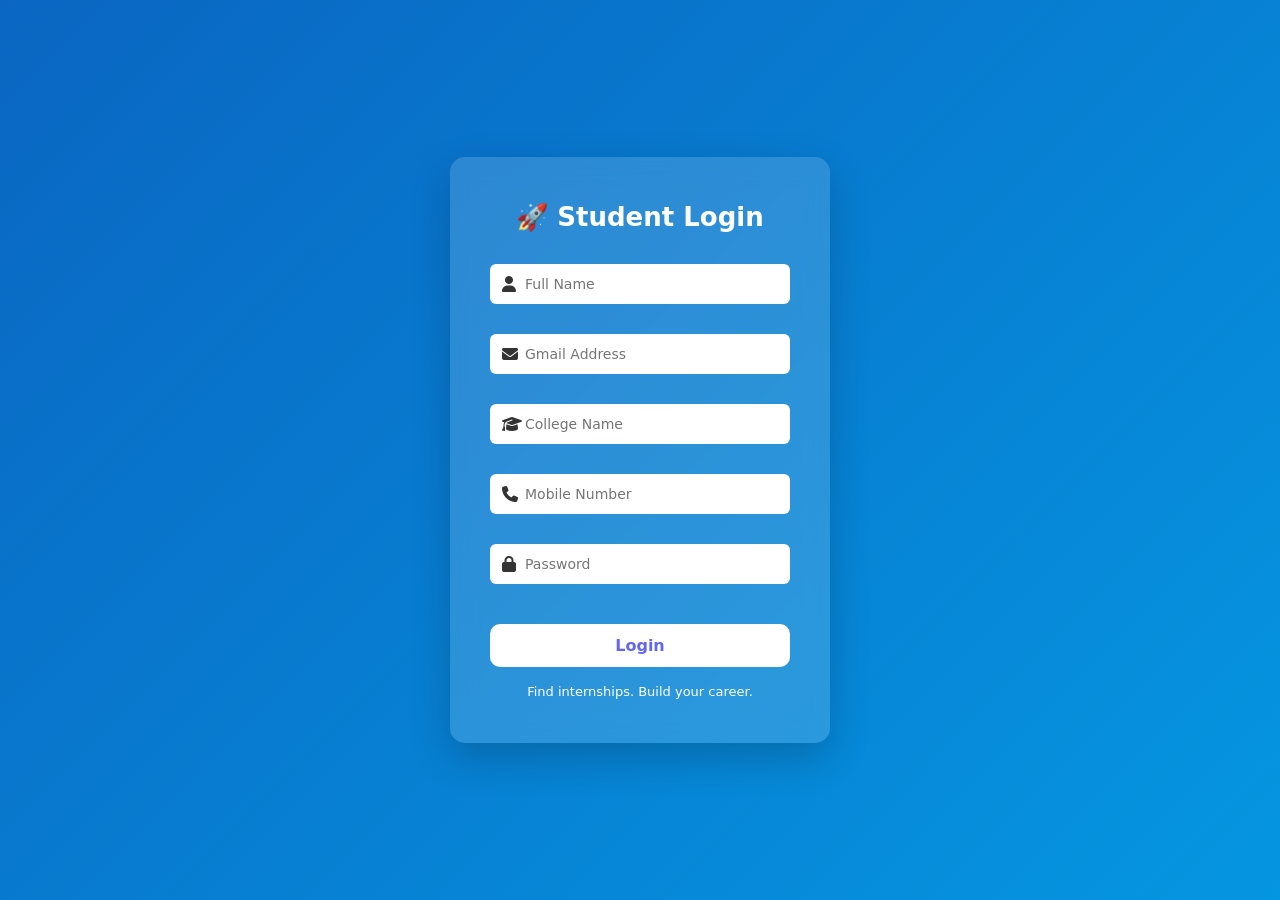
<file: index.html>
<!DOCTYPE html>
<html lang="en">

<head>

<meta charset="UTF-8">
<meta name="viewport" content="width=device-width, initial-scale=1.0">

<title>Login | Internship Portal</title>

<link rel="stylesheet" href="style.css">

<link rel="stylesheet" href="https://cdnjs.cloudflare.com/ajax/libs/font-awesome/6.5.0/css/all.min.css">

<style>

/* Background */

body{
margin:0;
font-family: 'Segoe UI', sans-serif;
height:100vh;
display:flex;
align-items:center;
justify-content:center;
background:linear-gradient(135deg,#0a66c2,#00c6ff,#7b2ff7);
background-size:400% 400%;
animation:gradientMove 10s ease infinite;
}

/* animated gradient */

@keyframes gradientMove{
0%{background-position:0% 50%;}
50%{background-position:100% 50%;}
100%{background-position:0% 50%;}
}

/* login card */

.login-container{

width:380px;
padding:40px;

background:rgba(255,255,255,0.15);
backdrop-filter:blur(12px);

border-radius:15px;

box-shadow:0 15px 40px rgba(0,0,0,0.2);

text-align:center;

color:white;

}

/* heading */

.login-container h2{
margin-bottom:25px;
font-size:26px;
}

/* input group */

.input-group{
position:relative;
margin-bottom:15px;
}

/* icons */

.input-group i{
position:absolute;
left:12px;
top:12px;
color:#333;
}

/* inputs */

.input-group input{

width:100%;
padding:12px 12px 12px 35px;

border-radius:6px;
border:none;

outline:none;

}

/* login button */

button{

width:100%;
padding:12px;

border:none;

border-radius:6px;

background:#0a66c2;

color:white;

font-size:16px;

cursor:pointer;

transition:0.3s;

margin-top:10px;

}

button:hover{

background:#004182;

transform:translateY(-2px);

box-shadow:0 5px 15px rgba(0,0,0,0.3);

}

/* small text */

.footer-text{

margin-top:15px;
font-size:13px;

}

</style>

</head>


<body>

<div class="login-container">

<h2>🚀 Student Login</h2>

<form onsubmit="login(event)">

<div class="input-group">
<i class="fa fa-user"></i>
<input type="text" id="name" placeholder="Full Name" required>
</div>

<div class="input-group">
<i class="fa fa-envelope"></i>
<input type="email" id="email" placeholder="Gmail Address" required>
</div>

<div class="input-group">
<i class="fa fa-graduation-cap"></i>
<input type="text" id="college" placeholder="College Name" required>
</div>

<div class="input-group">
<i class="fa fa-phone"></i>
<input type="tel" id="mobile" placeholder="Mobile Number" required>
</div>

<div class="input-group">
<i class="fa fa-lock"></i>
<input type="password" id="password" placeholder="Password" required>
</div>

<button type="submit">Login</button>

</form>

<div class="footer-text">
Find internships. Build your career.
</div>

</div>

<script>

function login(event){

event.preventDefault()

let name=document.getElementById("name").value
let email=document.getElementById("email").value
let college=document.getElementById("college").value
let mobile=document.getElementById("mobile").value
let password=document.getElementById("password").value

if(name && email && college && mobile){

/* SAVE STUDENT DATA */

localStorage.setItem("name",name)
localStorage.setItem("email",email)
localStorage.setItem("college",college)
localStorage.setItem("mobile",mobile)
localStorage.setItem("password",password)

/* REDIRECT TO DASHBOARD */

window.location.href="main.html"

}

}

</script>

</body>

</html>
</file>
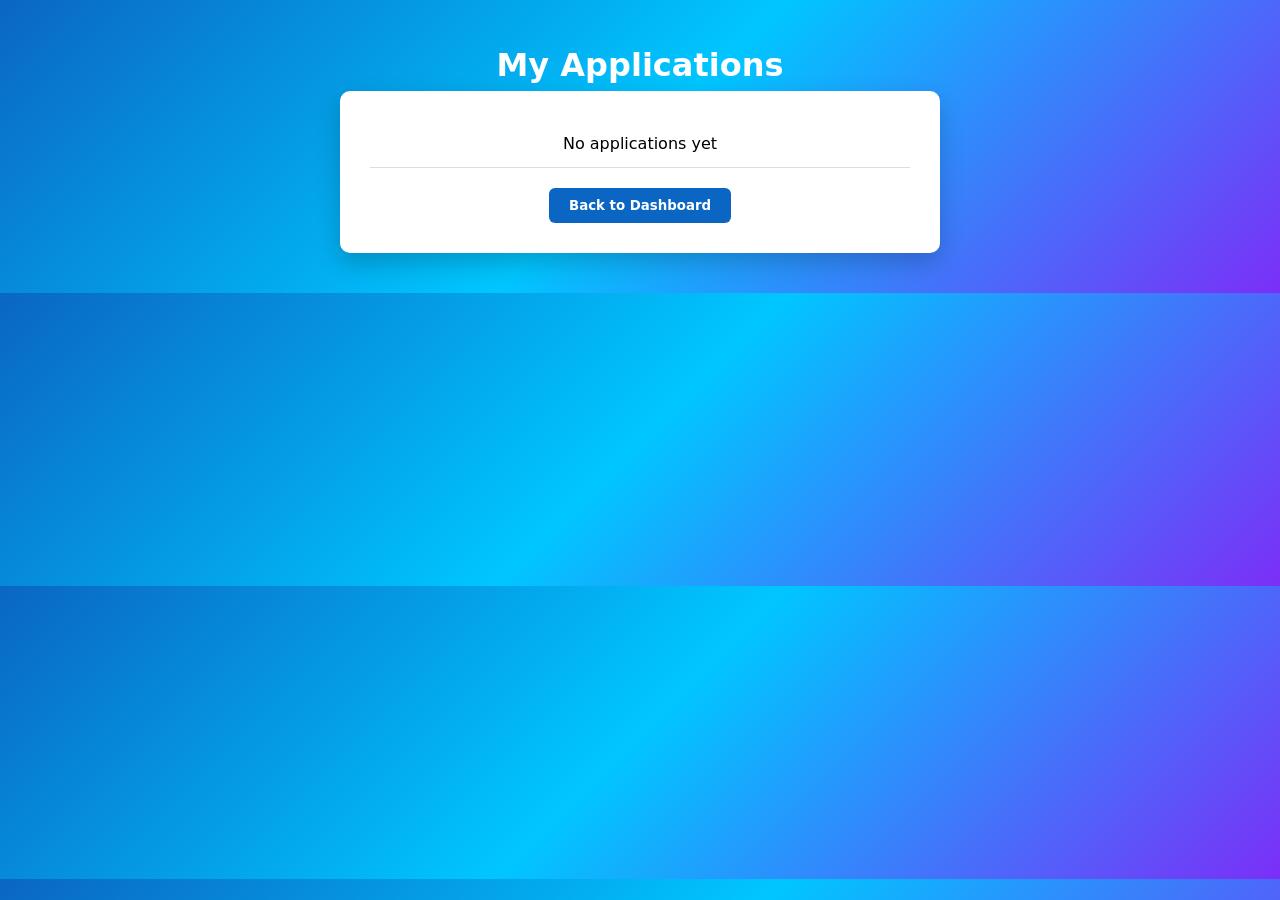
<file: applications.html>
<!DOCTYPE html>
<html>
<head>
<title>My Applications</title>
<link rel="stylesheet" href="style.css">

<style>

body{
font-family:'Segoe UI',sans-serif;
background:linear-gradient(135deg,#0a66c2,#00c6ff,#7b2ff7);
margin:0;
padding:40px;
color:white;
text-align:center;
}

.container{
max-width:600px;
margin:auto;
background:white;
color:black;
padding:30px;
border-radius:10px;
box-shadow:0 10px 25px rgba(0,0,0,0.2);
}

ul{
list-style:none;
padding:0;
}

li{
padding:10px;
border-bottom:1px solid #ddd;
}

button{
margin-top:20px;
padding:10px 20px;
border:none;
border-radius:6px;
background:#0a66c2;
color:white;
cursor:pointer;
}

</style>
</head>

<body>

<h1>My Applications</h1>

<div class="container">

<ul id="applicationList"></ul>

<button onclick="window.location.href='main.html'">Back to Dashboard</button>

</div>

<script>

let apps = localStorage.getItem("applications")

if(apps){

let list = apps.split(",")

let ul = document.getElementById("applicationList")

list.forEach(function(app){

if(app.trim()!=""){

let li = document.createElement("li")

li.innerText = app + " - Applied"

ul.appendChild(li)

}

})

}else{

document.getElementById("applicationList").innerHTML="<li>No applications yet</li>"

}

</script>

</body>
</html>
</file>
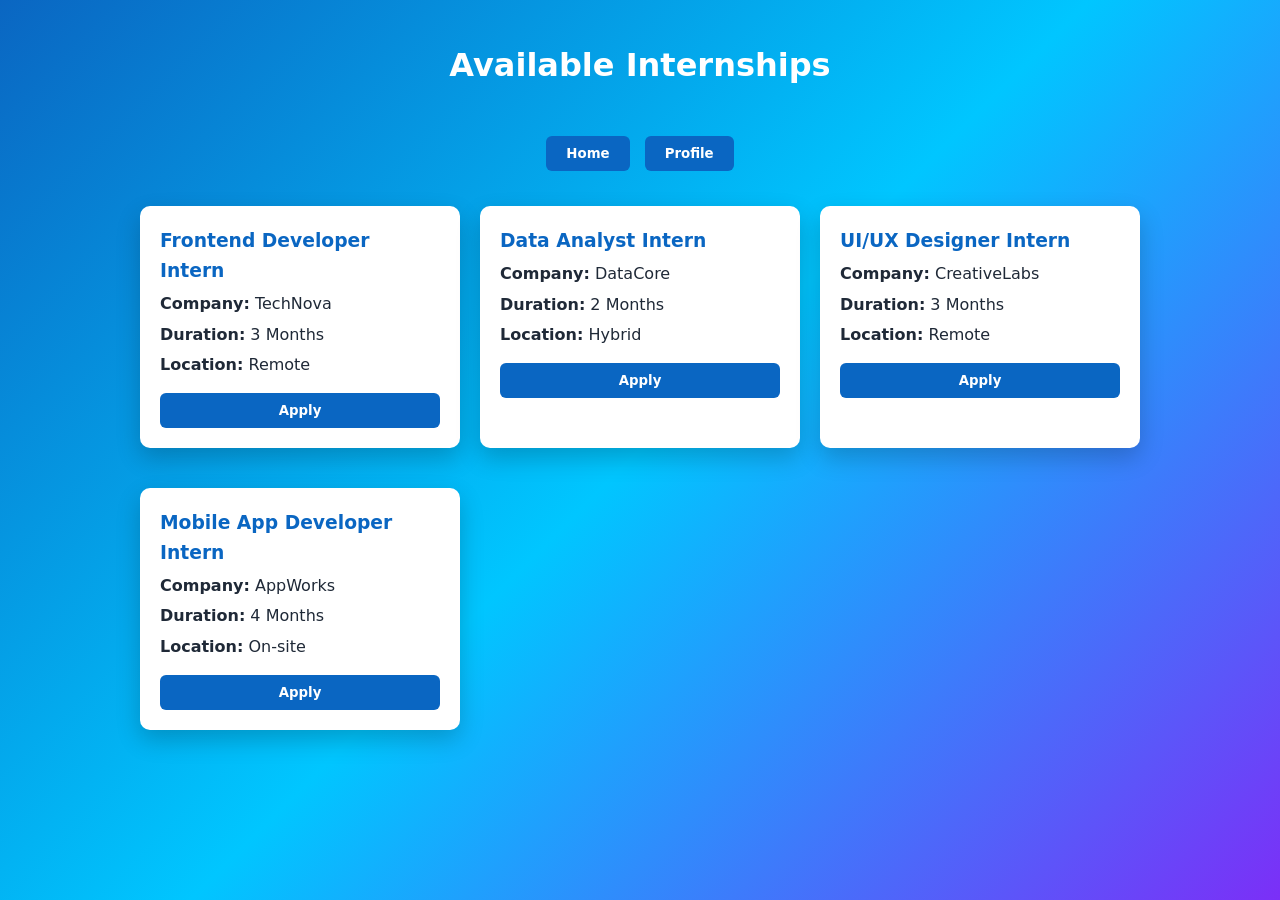
<file: internships.html>
<!DOCTYPE html>
<html lang="en">

<head>

<meta charset="UTF-8">
<meta name="viewport" content="width=device-width, initial-scale=1.0">

<title>Internship Listings | MicroIntern</title>

<link rel="stylesheet" href="style.css">

<style>

body{
margin:0;
font-family:'Segoe UI',sans-serif;
background:linear-gradient(135deg,#0a66c2,#00c6ff,#7b2ff7);
min-height:100vh;
padding:40px;
}

h1{
text-align:center;
color:white;
margin-bottom:40px;
}

.internship-container{
display:grid;
grid-template-columns:repeat(auto-fit,minmax(250px,1fr));
gap:20px;
max-width:1000px;
margin:auto;
}

.card{
background:white;
border-radius:10px;
padding:20px;
box-shadow:0 10px 25px rgba(0,0,0,0.2);
}

.card h3{
margin-top:0;
color:#0a66c2;
}

.card p{
margin:5px 0;
}

button{
margin-top:10px;
padding:10px;
border:none;
border-radius:6px;
background:#0a66c2;
color:white;
cursor:pointer;
width:100%;
}

button:hover{
background:#004182;
}

.nav-buttons{
text-align:center;
margin-bottom:30px;
}

.nav-buttons button{
width:auto;
padding:10px 20px;
margin:5px;
}

</style>

</head>

<body>

<h1>Available Internships</h1>

<div class="nav-buttons">
<button onclick="window.location.href='main.html'">Home</button>
<button onclick="window.location.href='profile.html'">Profile</button>
</div>

<div class="internship-container">

<div class="card">
<h3>Frontend Developer Intern</h3>
<p><b>Company:</b> TechNova</p>
<p><b>Duration:</b> 3 Months</p>
<p><b>Location:</b> Remote</p>
<button onclick="apply('Frontend Developer Intern')">Apply</button>
</div>

<div class="card">
<h3>Data Analyst Intern</h3>
<p><b>Company:</b> DataCore</p>
<p><b>Duration:</b> 2 Months</p>
<p><b>Location:</b> Hybrid</p>
<button onclick="apply('Data Analyst Intern')">Apply</button>
</div>

<div class="card">
<h3>UI/UX Designer Intern</h3>
<p><b>Company:</b> CreativeLabs</p>
<p><b>Duration:</b> 3 Months</p>
<p><b>Location:</b> Remote</p>
<button onclick="apply('UI/UX Designer Intern')">Apply</button>
</div>

<div class="card">
<h3>Mobile App Developer Intern</h3>
<p><b>Company:</b> AppWorks</p>
<p><b>Duration:</b> 4 Months</p>
<p><b>Location:</b> On-site</p>
<button onclick="apply('Mobile App Developer Intern')">Apply</button>
</div>

</div>

<script>

function apply(internship){

let applied=localStorage.getItem("applications") || ""

applied += internship + ", "

localStorage.setItem("applications",applied)

alert("Application submitted for " + internship)

}

</script>

</body>

</html>
</file>
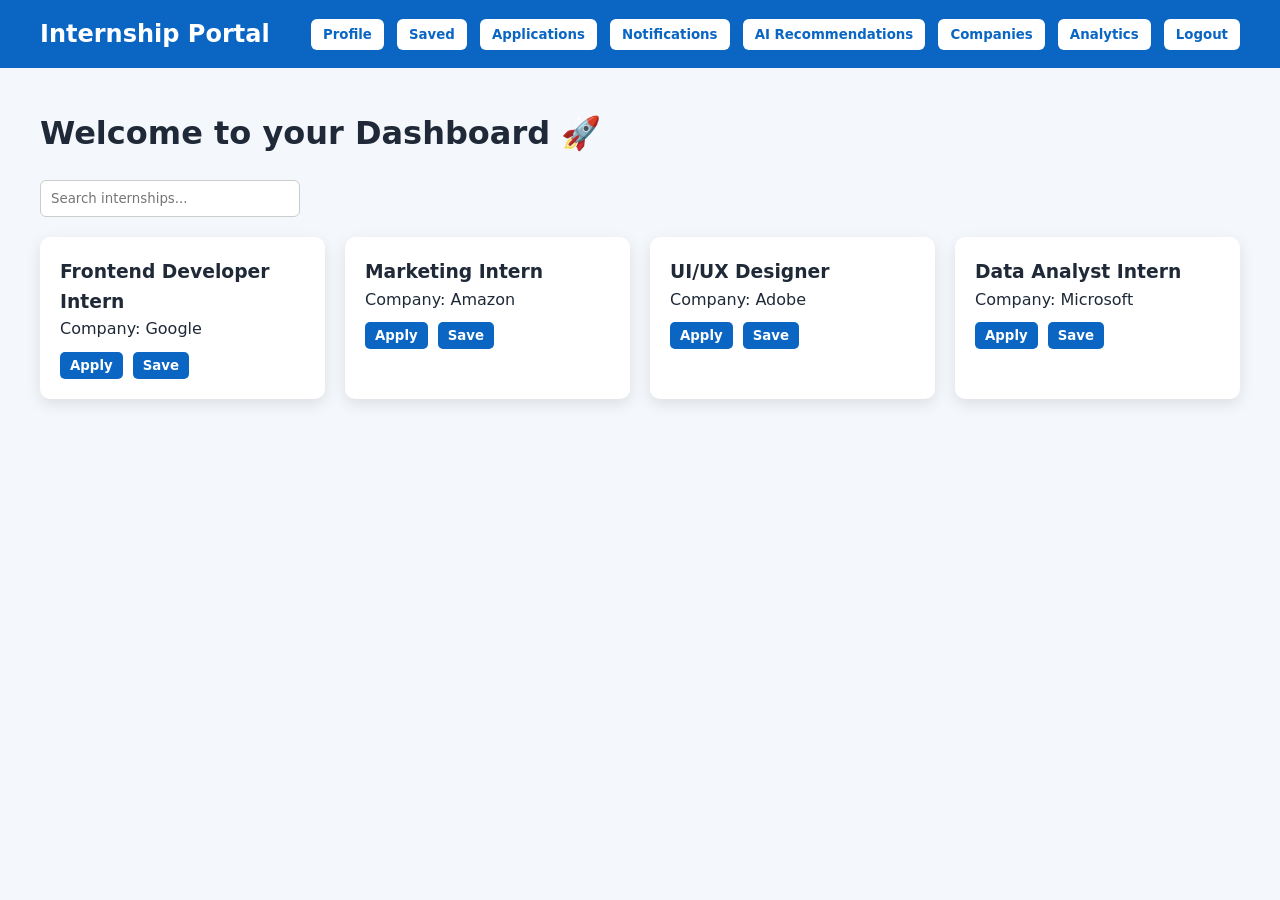
<file: main.html>
<!DOCTYPE html>
<html lang="en">
<head>
<meta charset="UTF-8">
<meta name="viewport" content="width=device-width, initial-scale=1.0">
<title>Internship Dashboard</title>

<link rel="stylesheet" href="style.css">

<style>

body{
font-family:Arial, sans-serif;
margin:0;
background:#f4f7fb;
}

/* NAVBAR */

.navbar{
display:flex;
justify-content:space-between;
align-items:center;
padding:15px 40px;
background:#0a66c2;
color:white;
}

.navbar button{
margin-left:8px;
padding:8px 12px;
border:none;
border-radius:6px;
background:white;
color:#0a66c2;
cursor:pointer;
}

/* DASHBOARD */

.dashboard{
padding:40px;
}

/* SEARCH */

.search-bar{
margin:20px 0;
}

.search-bar input{
padding:10px;
width:260px;
border-radius:6px;
border:1px solid #ccc;
}

/* INTERNSHIP CARDS */

.opportunities{
display:grid;
grid-template-columns:repeat(auto-fit,minmax(250px,1fr));
gap:20px;
}

.card{
background:white;
padding:20px;
border-radius:10px;
box-shadow:0 5px 15px rgba(0,0,0,0.1);
}

.card button{
margin-top:10px;
margin-right:5px;
padding:6px 10px;
border:none;
border-radius:5px;
background:#0a66c2;
color:white;
cursor:pointer;
}

/* PANELS */

.panel{
display:none;
margin-top:30px;
background:white;
padding:25px;
border-radius:10px;
box-shadow:0 5px 15px rgba(0,0,0,0.1);
}

</style>

</head>

<body>

<div class="navbar">

<h2>Internship Portal</h2>

<div>
<button onclick="goToProfile()">Profile</button>
<button onclick="showSaved()">Saved</button>
<button onclick="showApplications()">Applications</button>
<button onclick="showNotifications()">Notifications</button>
<button onclick="showRecommendations()">AI Recommendations</button>
<button onclick="showCompanies()">Companies</button>
<button onclick="showAnalytics()">Analytics</button>
<button onclick="logout()">Logout</button>
</div>

</div>

<div class="dashboard">

<h1>Welcome to your Dashboard 🚀</h1>

<div class="search-bar">
<input type="text" id="searchInput" placeholder="Search internships..." onkeyup="searchInternships()">
</div>

<!-- INTERNSHIPS -->

<div class="opportunities" id="internshipList">

<div class="card">
<h3>Frontend Developer Intern</h3>
<p>Company: Google</p>
<button onclick="applyInternship('Frontend Developer Intern')">Apply</button>
<button onclick="saveInternship('Frontend Developer Intern')">Save</button>
</div>

<div class="card">
<h3>Marketing Intern</h3>
<p>Company: Amazon</p>
<button onclick="applyInternship('Marketing Intern')">Apply</button>
<button onclick="saveInternship('Marketing Intern')">Save</button>
</div>

<div class="card">
<h3>UI/UX Designer</h3>
<p>Company: Adobe</p>
<button onclick="applyInternship('UI/UX Designer')">Apply</button>
<button onclick="saveInternship('UI/UX Designer')">Save</button>
</div>

<div class="card">
<h3>Data Analyst Intern</h3>
<p>Company: Microsoft</p>
<button onclick="applyInternship('Data Analyst Intern')">Apply</button>
<button onclick="saveInternship('Data Analyst Intern')">Save</button>
</div>

</div>

<!-- SAVED -->

<div class="panel" id="savedPanel">
<h2>⭐ Saved Internships</h2>
<ul id="savedList"></ul>
</div>

<!-- APPLICATIONS -->

<div class="panel" id="applicationPanel">
<h2>📄 My Applications</h2>
<ul id="applicationList"></ul>
</div>

<!-- NOTIFICATIONS -->

<div class="panel" id="notificationPanel">
<h2>🔔 Notifications</h2>
<ul id="notificationList"></ul>
</div>

<!-- AI RECOMMENDATIONS -->

<div class="panel" id="recommendationPanel">

<h2>🧠 AI Recommended Internships</h2>

<div class="card">
<h3>Machine Learning Intern</h3>
<p>Company: OpenAI</p>
<button onclick="applyInternship('Machine Learning Intern')">Apply</button>
</div>

<div class="card">
<h3>Full Stack Developer Intern</h3>
<p>Company: Meta</p>
<button onclick="applyInternship('Full Stack Developer Intern')">Apply</button>

</div>

</div>

<!-- COMPANIES -->

<div class="panel" id="companyPanel">

<h2>🏢 Top Companies</h2>

<div class="card">
<h3>Google</h3>
<p>Technology Company</p>
<button onclick="viewCompany('Google')">View Profile</button>
</div>

<div class="card">
<h3>Amazon</h3>
<p>E-commerce Company</p>
<button onclick="viewCompany('Amazon')">View Profile</button>
</div>

<div class="card">
<h3>Microsoft</h3>
<p>Software Company</p>
<button onclick="viewCompany('Microsoft')">View Profile</button>
</div>

</div>

<!-- ANALYTICS -->

<div class="panel" id="analyticsPanel">

<h2>📊 Dashboard Analytics</h2>

<p>Total Saved Internships: <span id="savedCount">0</span></p>
<p>Total Applications: <span id="applyCount">0</span></p>

</div>

</div>

<script>

let saved = 0
let applied = 0

function goToProfile(){
window.location.href="profile.html"
}

/* SEARCH */

function searchInternships(){

let input=document.getElementById("searchInput").value.toLowerCase()
let cards=document.querySelectorAll(".card")

cards.forEach(card=>{
let text=card.innerText.toLowerCase()

if(text.includes(input)){
card.style.display="block"
}else{
card.style.display="none"
}

})

}

/* SAVE */

function saveInternship(name){

saved++

let list=document.getElementById("savedList")

let li=document.createElement("li")
li.innerText=name

list.appendChild(li)

addNotification("Saved "+name)

}

/* APPLY */

function applyInternship(name){

applied++

let list=document.getElementById("applicationList")

let li=document.createElement("li")
li.innerText=name+" - Applied"

list.appendChild(li)

addNotification("Applied for "+name)

}

/* NOTIFICATION */

function addNotification(text){

let list=document.getElementById("notificationList")

let li=document.createElement("li")
li.innerText=text

list.appendChild(li)

}

/* PANELS */

function togglePanel(id){

let panels=document.querySelectorAll(".panel")

panels.forEach(p=>p.style.display="none")

document.getElementById(id).style.display="block"

}

/* BUTTONS */

function showSaved(){togglePanel("savedPanel")}
function showApplications(){togglePanel("applicationPanel")}
function showNotifications(){togglePanel("notificationPanel")}
function showRecommendations(){togglePanel("recommendationPanel")}
function showCompanies(){togglePanel("companyPanel")}

function showAnalytics(){

togglePanel("analyticsPanel")

document.getElementById("savedCount").innerText=saved
document.getElementById("applyCount").innerText=applied

}

function viewCompany(name){
alert(name+" company profile coming soon")
}

function logout(){
window.location.href="index.html"
}

</script>

</body>
</html>
</file>
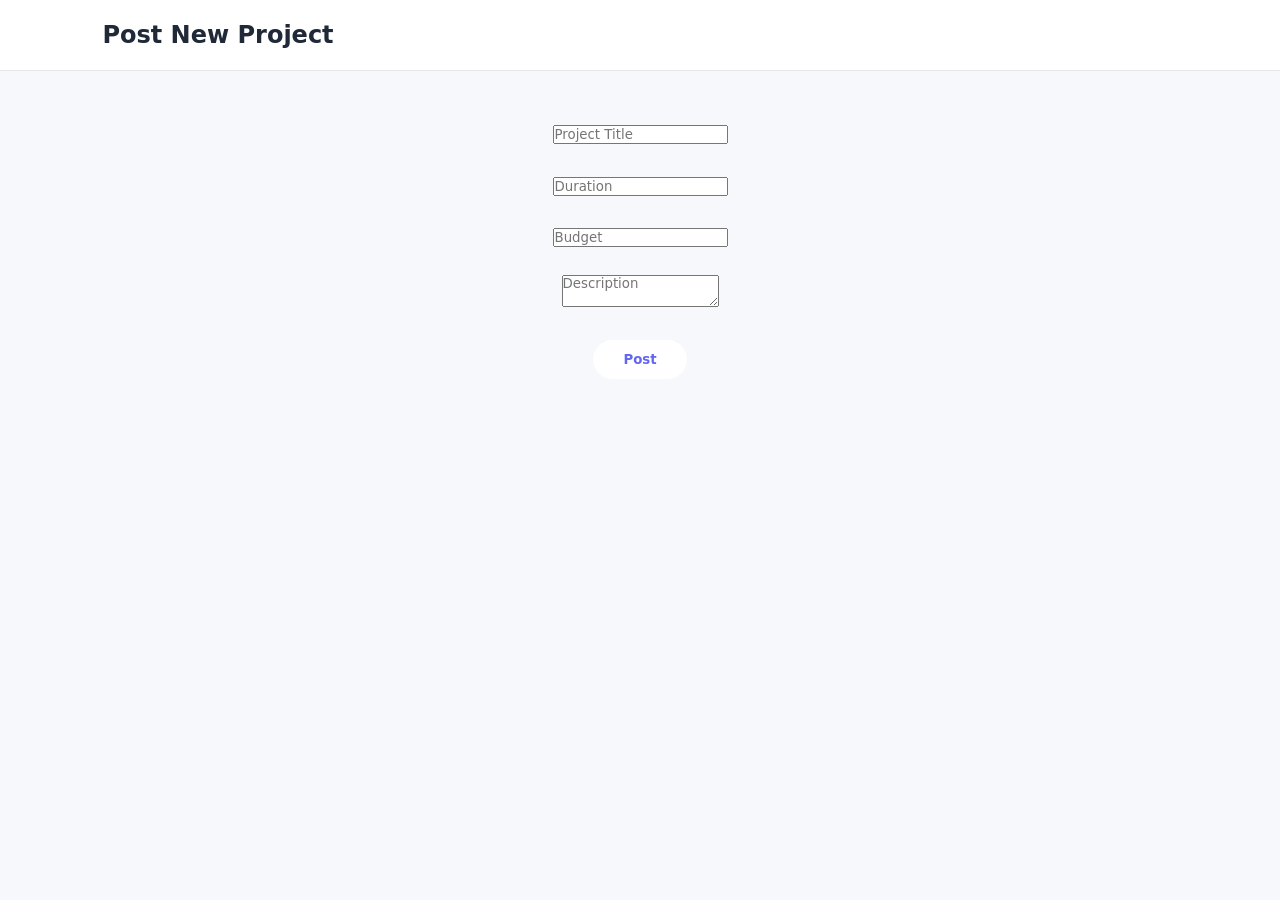
<file: post-project.html>
<!DOCTYPE html>
<html>
<head>
    <title>Post Project</title>
    <link rel="stylesheet" href="style.css">
</head>
<body>

<nav>
    <h2>Post New Project</h2>
</nav>

<section style="padding:50px; text-align:center;">
    <input type="text" placeholder="Project Title"><br><br>
    <input type="text" placeholder="Duration"><br><br>
    <input type="text" placeholder="Budget"><br><br>
    <textarea placeholder="Description"></textarea><br><br>
    <button>Post</button>
</section>

</body>
</html>
</file>
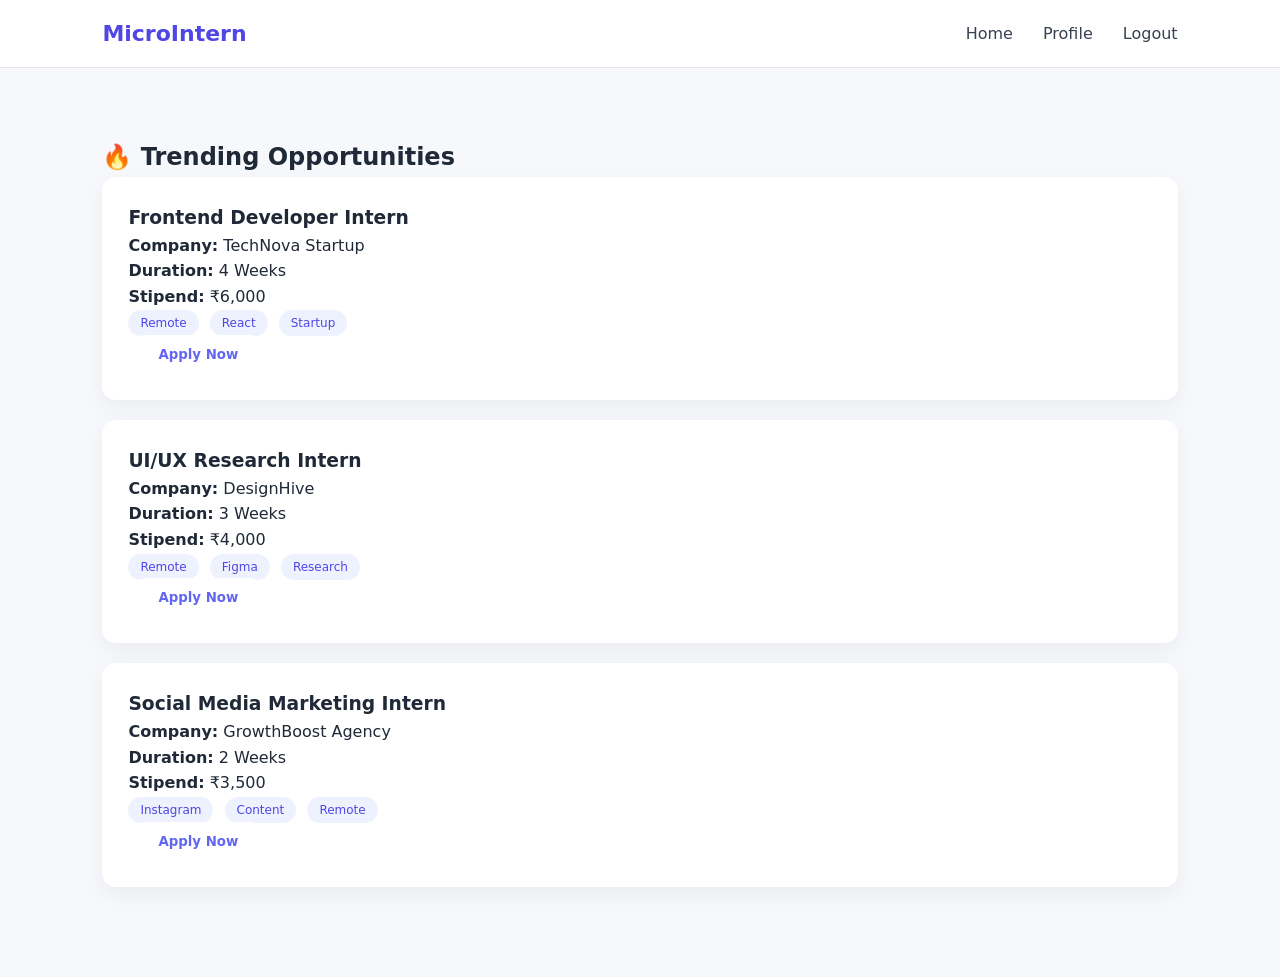
<file: recruiter.html>
<!DOCTYPE html>
<html>
<head>
    <title>Opportunities - MicroIntern</title>
    <link rel="stylesheet" href="style.css">
</head>
<body>

<nav>
    <h2 class="logo">MicroIntern</h2>
    <div>
        <a href="main.html">Home</a>
        <a href="profile.html">Profile</a>
        <a href="index.html">Logout</a>
    </div>
</nav>

<section class="student-projects">
    <h2>🔥 Trending Opportunities</h2>

    <div class="card opportunity-card">
        <h3>Frontend Developer Intern</h3>
        <p><strong>Company:</strong> TechNova Startup</p>
        <p><strong>Duration:</strong> 4 Weeks</p>
        <p><strong>Stipend:</strong> ₹6,000</p>
        <div class="tags">
            <span>Remote</span>
            <span>React</span>
            <span>Startup</span>
        </div>
        <button onclick="applyProject('Frontend Developer Intern')">Apply Now</button>
    </div>

    <div class="card opportunity-card">
        <h3>UI/UX Research Intern</h3>
        <p><strong>Company:</strong> DesignHive</p>
        <p><strong>Duration:</strong> 3 Weeks</p>
        <p><strong>Stipend:</strong> ₹4,000</p>
        <div class="tags">
            <span>Remote</span>
            <span>Figma</span>
            <span>Research</span>
        </div>
        <button onclick="applyProject('UI/UX Research Intern')">Apply Now</button>
    </div>

    <div class="card opportunity-card">
        <h3>Social Media Marketing Intern</h3>
        <p><strong>Company:</strong> GrowthBoost Agency</p>
        <p><strong>Duration:</strong> 2 Weeks</p>
        <p><strong>Stipend:</strong> ₹3,500</p>
        <div class="tags">
            <span>Instagram</span>
            <span>Content</span>
            <span>Remote</span>
        </div>
        <button onclick="applyProject('Social Media Marketing Intern')">Apply Now</button>
    </div>

</section>

<script src="script.js"></script>
</body>
</html>
</file>
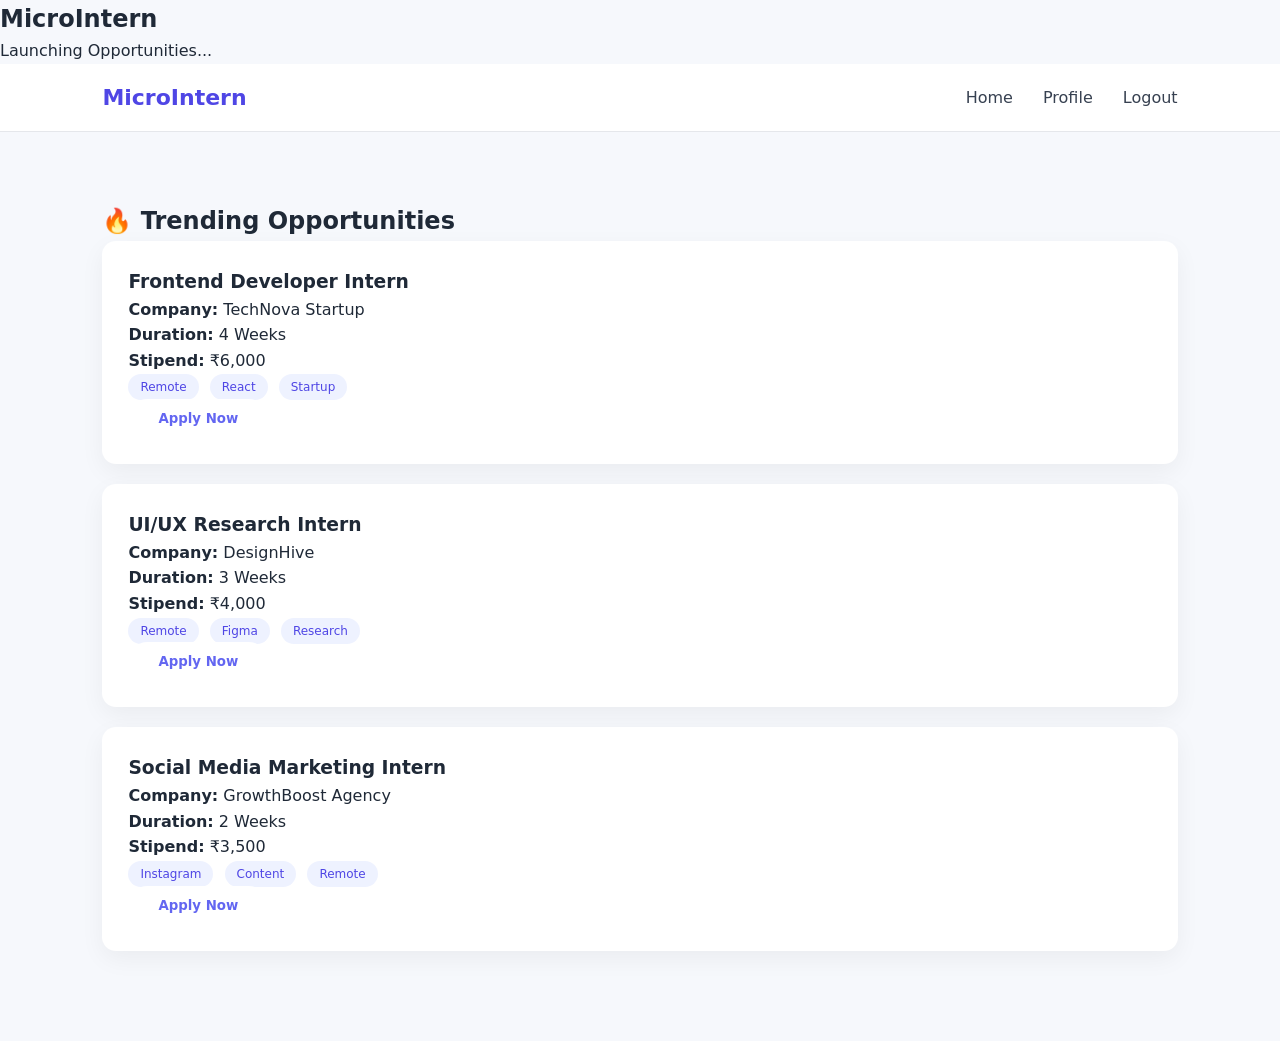
<file: student.html>
<!DOCTYPE html>
<html>
<head>
    <title>Opportunities - MicroIntern</title>
    <link rel="stylesheet" href="style.css">
</head>
<body>
<!-- PREMIUM LOADER -->
<div id="loader">
    <div class="loader-content">
        <div class="spinner"></div>
        <h2>MicroIntern</h2>
        <p>Launching Opportunities...</p>
    </div>
</div>
<nav>
    <h2 class="logo">MicroIntern</h2>
    <div>
        <a href="main.html">Home</a>
        <a href="profile.html">Profile</a>
        <a href="index.html">Logout</a>
    </div>
</nav>

<section class="student-projects">
    <h2>🔥 Trending Opportunities</h2>

    <div class="card opportunity-card">
        <h3>Frontend Developer Intern</h3>
        <p><strong>Company:</strong> TechNova Startup</p>
        <p><strong>Duration:</strong> 4 Weeks</p>
        <p><strong>Stipend:</strong> ₹6,000</p>
        <div class="tags">
            <span>Remote</span>
            <span>React</span>
            <span>Startup</span>
        </div>
        <button onclick="applyProject('Frontend Developer Intern')">Apply Now</button>
    </div>

    <div class="card opportunity-card">
        <h3>UI/UX Research Intern</h3>
        <p><strong>Company:</strong> DesignHive</p>
        <p><strong>Duration:</strong> 3 Weeks</p>
        <p><strong>Stipend:</strong> ₹4,000</p>
        <div class="tags">
            <span>Remote</span>
            <span>Figma</span>
            <span>Research</span>
        </div>
        <button onclick="applyProject('UI/UX Research Intern')">Apply Now</button>
    </div>

    <div class="card opportunity-card">
        <h3>Social Media Marketing Intern</h3>
        <p><strong>Company:</strong> GrowthBoost Agency</p>
        <p><strong>Duration:</strong> 2 Weeks</p>
        <p><strong>Stipend:</strong> ₹3,500</p>
        <div class="tags">
            <span>Instagram</span>
            <span>Content</span>
            <span>Remote</span>
        </div>
        <button onclick="applyProject('Social Media Marketing Intern')">Apply Now</button>
    </div>

</section>

<script src="script.js"></script>
</body>
</html>
</file>
<file: style.css>
/* ================= GLOBAL ================= */

*{
margin:0;
padding:0;
box-sizing:border-box;
font-family:'Segoe UI',system-ui,-apple-system,sans-serif;
}

body{
background:#f6f8fc;
color:#1f2937;
line-height:1.6;
}

/* ================= NAVBAR ================= */

nav{
background:white;
padding:16px 8%;
display:flex;
justify-content:space-between;
align-items:center;
border-bottom:1px solid #e5e7eb;
position:sticky;
top:0;
z-index:1000;
}

.logo{
font-size:22px;
font-weight:700;
color:#4f46e5;
}

nav a{
text-decoration:none;
color:#374151;
margin-left:25px;
font-weight:500;
transition:0.25s;
}

nav a:hover{
color:#4f46e5;
}

/* ================= HERO ================= */

.hero{
text-align:center;
padding:110px 20px;
background:linear-gradient(135deg,#6366f1,#8b5cf6);
color:white;
}

.hero h1{
font-size:44px;
margin-bottom:15px;
font-weight:700;
}

.hero p{
font-size:18px;
opacity:0.9;
margin-bottom:30px;
}

button{
padding:12px 30px;
border:none;
border-radius:30px;
background:white;
color:#6366f1;
font-weight:600;
cursor:pointer;
transition:0.3s;
}

button:hover{
transform:translateY(-2px);
box-shadow:0 10px 25px rgba(0,0,0,0.2);
}

/* ================= SECTIONS ================= */

section{
padding:70px 8%;
}

/* ================= CARDS ================= */

.card,
.opportunity-card,
.profile-card{

background:white;
border-radius:14px;
padding:26px;
margin-bottom:20px;

box-shadow:0 8px 25px rgba(0,0,0,0.05);

transition:all 0.25s ease;
}

.card:hover,
.opportunity-card:hover,
.profile-card:hover{

transform:translateY(-6px);
box-shadow:0 16px 40px rgba(0,0,0,0.12);

}

/* ================= TAGS ================= */

.tags span{

background:#eef2ff;
color:#4f46e5;

padding:6px 12px;
border-radius:20px;

font-size:12px;
margin-right:6px;

}

/* ================= COMPANY LOGOS ================= */

.companies{
text-align:center;
}

.company-logos{
margin-top:35px;
display:flex;
justify-content:center;
flex-wrap:wrap;
gap:35px;
}

.company-logos img{
opacity:0.75;
transition:0.25s;
}

.company-logos img:hover{
opacity:1;
transform:scale(1.05);
}

/* ================= STATS ================= */

.stats{
display:flex;
justify-content:space-around;
text-align:center;
gap:30px;
}

.stats h2{
font-size:38px;
color:#4f46e5;
}

.stats p{
color:#6b7280;
font-weight:500;
}

/* ================= SEARCH ================= */

.search-filter{
display:flex;
gap:15px;
flex-wrap:wrap;
margin-bottom:30px;
}

.search-filter input,
.search-filter select{

padding:10px 14px;

border:1px solid #e5e7eb;
border-radius:8px;

outline:none;

}

.search-filter input:focus{
border-color:#6366f1;
}

/* ================= PROFILE ================= */

.profile-card{
text-align:center;
max-width:420px;
margin:auto;
}

.profile-avatar{

width:110px;
height:110px;

border-radius:50%;

background:#6366f1;
color:white;

display:flex;
align-items:center;
justify-content:center;

font-size:40px;

margin:auto;
margin-bottom:15px;

}

/* ================= FOOTER ================= */

footer{
background:#111827;
color:white;
text-align:center;
padding:20px;
margin-top:60px;
}

/* ================= RESPONSIVE ================= */

@media(max-width:900px){

.stats{
flex-direction:column;
}

.hero h1{
font-size:32px;
}

nav{
flex-direction:column;
gap:10px;
}

}
/* ================= LOGIN PAGE MODERN DESIGN ================= */

.login-body{
height:100vh;
display:flex;
justify-content:center;
align-items:center;

background: linear-gradient(135deg,#6366f1,#8b5cf6,#ec4899);
background-size: 300% 300%;
animation: gradientMove 8s ease infinite;
}

/* Login Card */

.login-container{
background: rgba(255,255,255,0.15);
backdrop-filter: blur(15px);
-webkit-backdrop-filter: blur(15px);

padding:40px;
width:360px;

border-radius:18px;

box-shadow:0 20px 50px rgba(0,0,0,0.2);

text-align:center;
color:white;
}

/* Heading */

.login-container h2{
margin-bottom:20px;
font-size:28px;
font-weight:600;
}

/* Inputs */

.login-container input,
.login-container select{

width:100%;
padding:12px 14px;

margin-bottom:15px;

border:none;
border-radius:10px;

outline:none;

font-size:14px;
}

/* Button */

.login-container button{

width:100%;
padding:12px;

border:none;
border-radius:10px;

background:white;
color:#6366f1;

font-weight:600;

cursor:pointer;

transition:0.3s;
}

.login-container button:hover{

transform:translateY(-2px);
box-shadow:0 10px 25px rgba(0,0,0,0.25);

}

/* Floating animation */

@keyframes gradientMove{

0%{background-position:0% 50%;}
50%{background-position:100% 50%;}
100%{background-position:0% 50%;}

}
/* ================= HOME PAGE MODERN DESIGN ================= */

.home-page{
background: linear-gradient(180deg,#f8fafc,#eef2ff);
}

/* HERO SECTION */

.home-page .hero{
background: linear-gradient(135deg,#6366f1,#8b5cf6,#ec4899);
background-size:300% 300%;
animation: heroGradient 8s ease infinite;

padding:120px 20px;
text-align:center;
color:white;
}

.home-page .hero h1{
font-size:48px;
font-weight:700;
margin-bottom:20px;
}

.home-page .hero p{
font-size:18px;
opacity:0.9;
margin-bottom:30px;
}

.home-page .hero button{
background:white;
color:#6366f1;
padding:14px 32px;
border-radius:30px;
border:none;
font-weight:600;
cursor:pointer;
transition:0.3s;
}

.home-page .hero button:hover{
transform:translateY(-3px);
box-shadow:0 12px 30px rgba(0,0,0,0.3);
}

/* FEATURE CARDS */

.home-page .card{

background:white;
border-radius:16px;

padding:25px;

box-shadow:0 10px 30px rgba(0,0,0,0.08);

transition:all 0.3s ease;
}

.home-page .card:hover{

transform:translateY(-10px);
box-shadow:0 20px 45px rgba(0,0,0,0.15);

}

/* TAGS */

.home-page .tags span{

background:#eef2ff;
color:#6366f1;

padding:6px 12px;
border-radius:20px;

font-size:12px;
margin-right:6px;

}

/* STATS */

.home-page .stats{

background:white;
border-radius:20px;

padding:40px 20px;

box-shadow:0 10px 30px rgba(0,0,0,0.08);

}

.home-page .stats h2{
font-size:40px;
color:#6366f1;
}

/* COMPANY LOGOS */

.home-page .company-logos img{
opacity:0.7;
transition:0.3s;
}

.home-page .company-logos img:hover{
opacity:1;
transform:scale(1.1);
}

/* HERO ANIMATION */

@keyframes heroGradient{

0%{background-position:0% 50%;}
50%{background-position:100% 50%;}
100%{background-position:0% 50%;}

}
</file>
